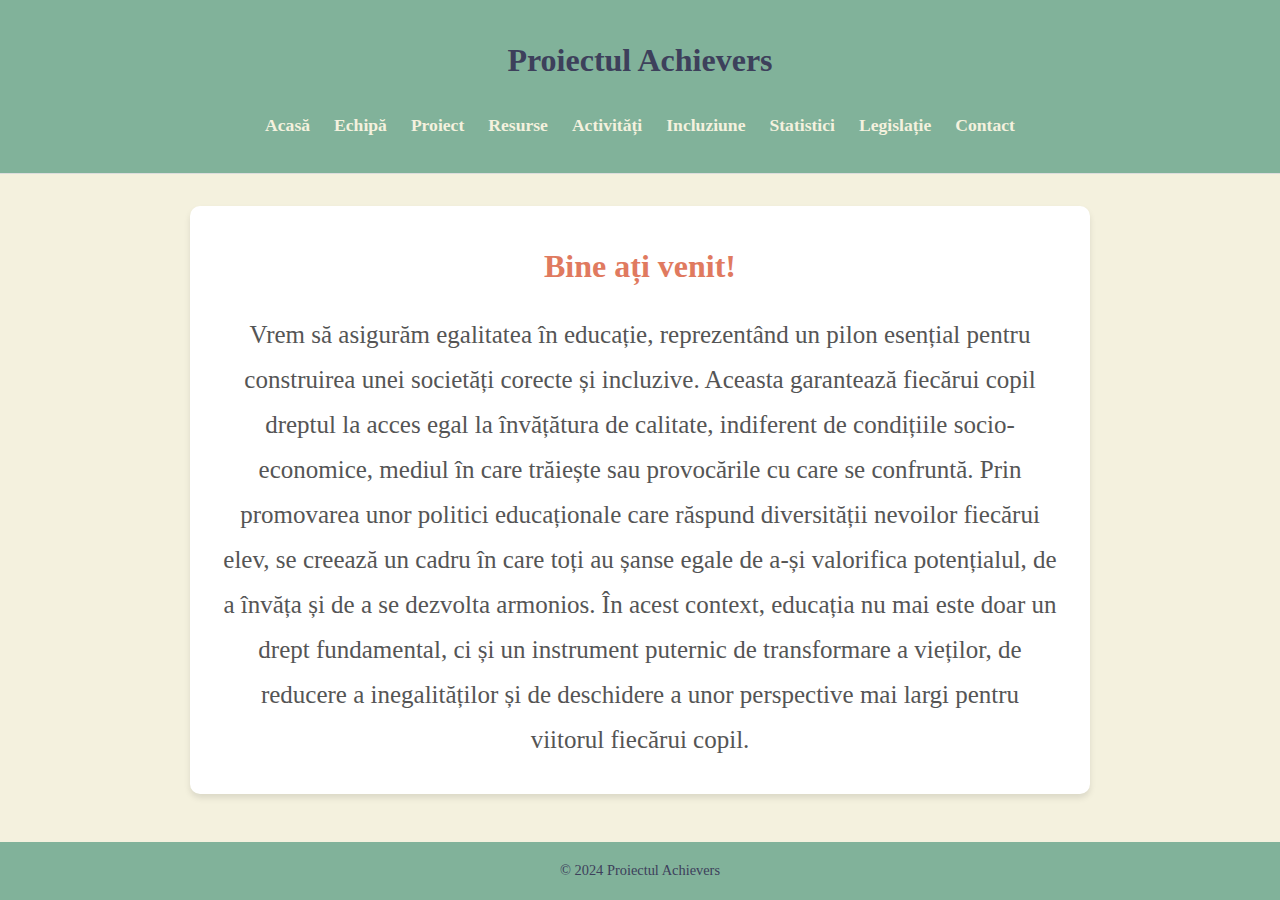
<file: index.html>
<!DOCTYPE html>
<html lang="ro">
<head>
    <meta charset="UTF-8">
    <meta name="viewport" content="width=device-width, initial-scale=1.0">
    <title>Proiectul Achievers</title>
    <link rel="stylesheet" href="style.css">
</head>
<body>
    <header>
        <h1 style="padding-bottom: 20px;">Proiectul Achievers</h1>
        <nav>
            <ul>
                <li><a href="index.html">Acasă</a></li>
                <li><a href="team.html">Echipă</a></li>
                <li><a href="project.html">Proiect</a></li>
                <li><a href="resurse.html">Resurse</a></li>
                <li><a href="activitati.html">Activități</a></li>
                <li><a href="acceptare.html">Incluziune</a></li>
                <li><a href="disabilities.html">Statistici</a></li>
                <li><a href="legislatie.html">Legislație</a></li>
                <li><a href="contact.html" class="active">Contact</a></li>
                
            </ul>
        </nav>
    </header>

    <section class="content">
        <h2>Bine ați venit!</h2>
        <p style="font-size: 25px;"> 
            Vrem să asigurăm egalitatea în educație, reprezentând un pilon 
            esențial pentru construirea unei societăți corecte și incluzive. 
            Aceasta garantează fiecărui copil dreptul la acces egal la învățătura 
            de calitate, indiferent de condițiile socio-economice, mediul în care trăiește 
            sau provocările cu care se confruntă. Prin promovarea unor politici educaționale 
            care răspund diversității nevoilor fiecărui elev, se creează un cadru în care 
            toți au șanse egale de a-și valorifica potențialul, de a învăța și de a se dezvolta 
            armonios. În acest context, educația nu mai este doar un drept fundamental, 
            ci și un instrument puternic de transformare a vieților, de reducere a inegalităților 
            și de deschidere a unor perspective mai largi pentru viitorul fiecărui copil.
        </p>
    </section>
    <br>
    <br>

    <footer>
        <p>&copy; 2024 Proiectul Achievers</p>
    </footer>
</body>
</html>
</file>
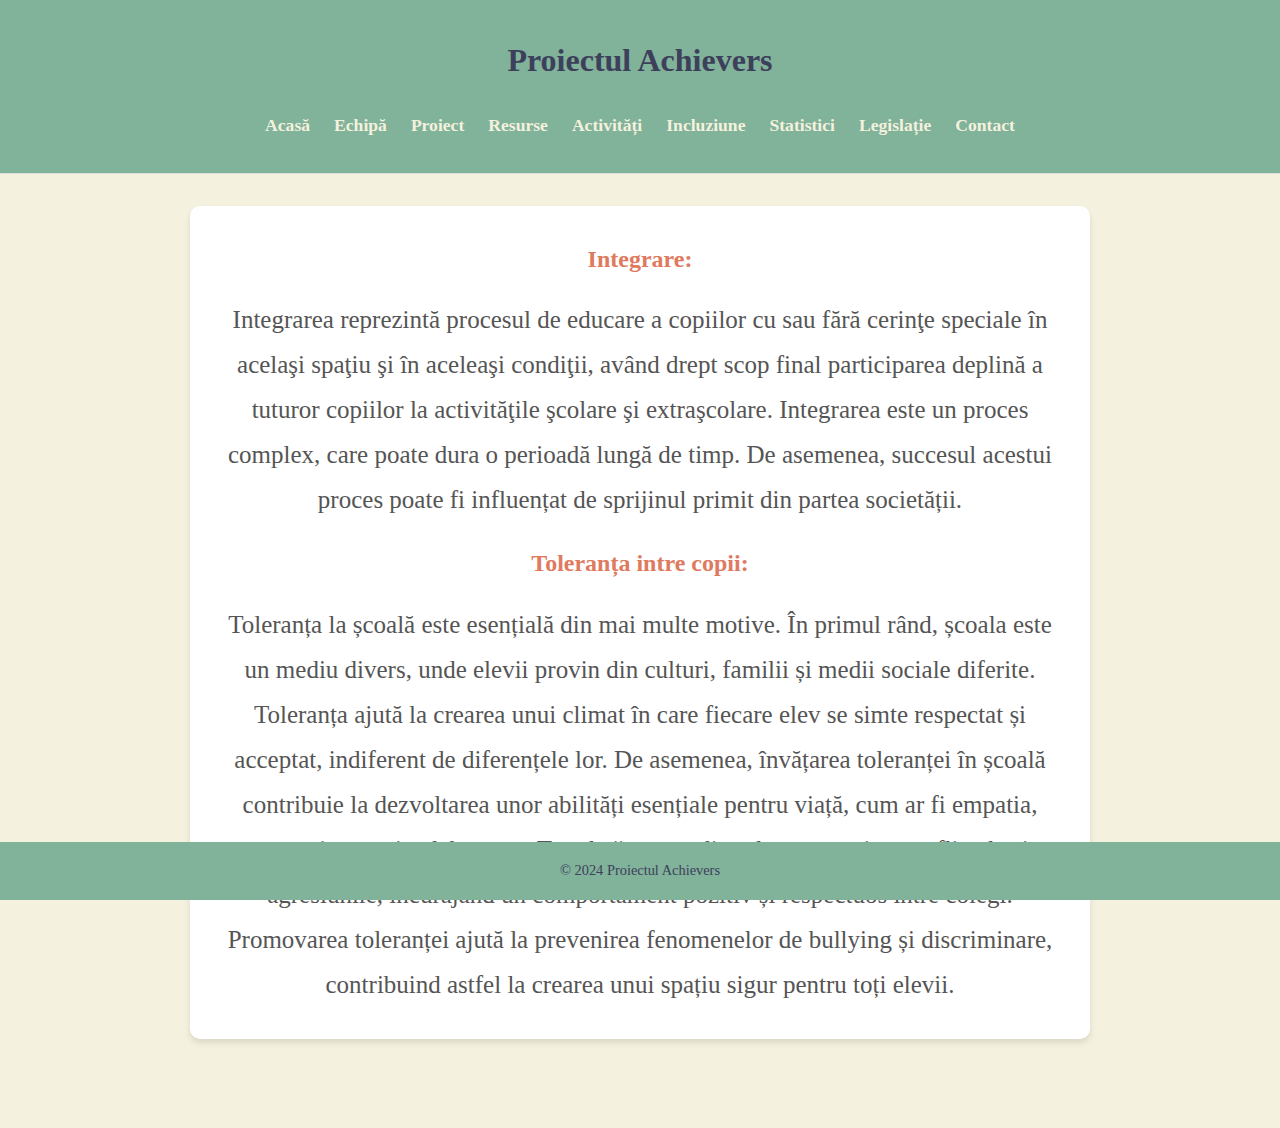
<file: acceptare.html>
<!DOCTYPE html>
<html lang="ro">
<head>
    <meta charset="UTF-8">
    <meta name="viewport" content="width=device-width, initial-scale=1.0">
    <title>Proiectul - Proiectul Achievers</title>
    <link rel="stylesheet" href="style.css">
</head>
<body>
    <header>
        <h1 style="padding-bottom: 20px;">Proiectul Achievers</h1>
        <nav>
            <ul>
                <li><a href="index.html">Acasă</a></li>
                <li><a href="team.html">Echipă</a></li>
                <li><a href="project.html">Proiect</a></li>
                <li><a href="resurse.html">Resurse</a></li>
                <li><a href="activitati.html">Activități</a></li>
                <li><a href="acceptare.html">Incluziune</a></li>
                <li><a href="disabilities.html">Statistici</a></li>
                <li><a href="legislatie.html">Legislație</a></li>
                <li><a href="contact.html" class="active">Contact</a></li>           
            </ul>
        </nav>
    </header>

    <section class="content">
        <h3>Integrare:</h3>
       <p style = "font-size: 25px;">  
        Integrarea reprezintă procesul de educare a copiilor cu sau fără cerinţe speciale 
        în acelaşi spaţiu şi în aceleaşi condiţii, având drept scop final 
        participarea deplină a tuturor copiilor la activităţile şcolare şi 
        extraşcolare. Integrarea este un proces complex, care poate dura o perioadă lungă de timp. 
        De asemenea, succesul acestui proces poate fi influențat de sprijinul primit din partea societății.
       </p>


        <h3 style="padding-top: 20px;">Toleranța intre copii:</h3>
        <p style = "font-size: 25px;">
            Toleranța la școală este esențială din mai multe motive. În primul rând, școala este un mediu divers, 
            unde elevii provin din culturi, familii și medii sociale diferite. Toleranța ajută la crearea unui 
            climat în care fiecare elev se simte respectat și acceptat, indiferent de diferențele lor.
            De asemenea, învățarea toleranței în școală contribuie la dezvoltarea unor abilități esențiale pentru viață, cum 
            ar fi empatia, comunicarea și colaborarea. Totodată, un mediu tolerant previne conflictele și agresiunile, încurajând 
            un comportament pozitiv și respectuos între colegi. Promovarea toleranței ajută la prevenirea fenomenelor de bullying 
            și discriminare, contribuind astfel la crearea unui spațiu sigur pentru toți elevii.
        </p>

    </section>
    <br>
    <br>

    <footer>
        <p>&copy; 2024 Proiectul Achievers</p>
    </footer>
</body>
</html>
</file>
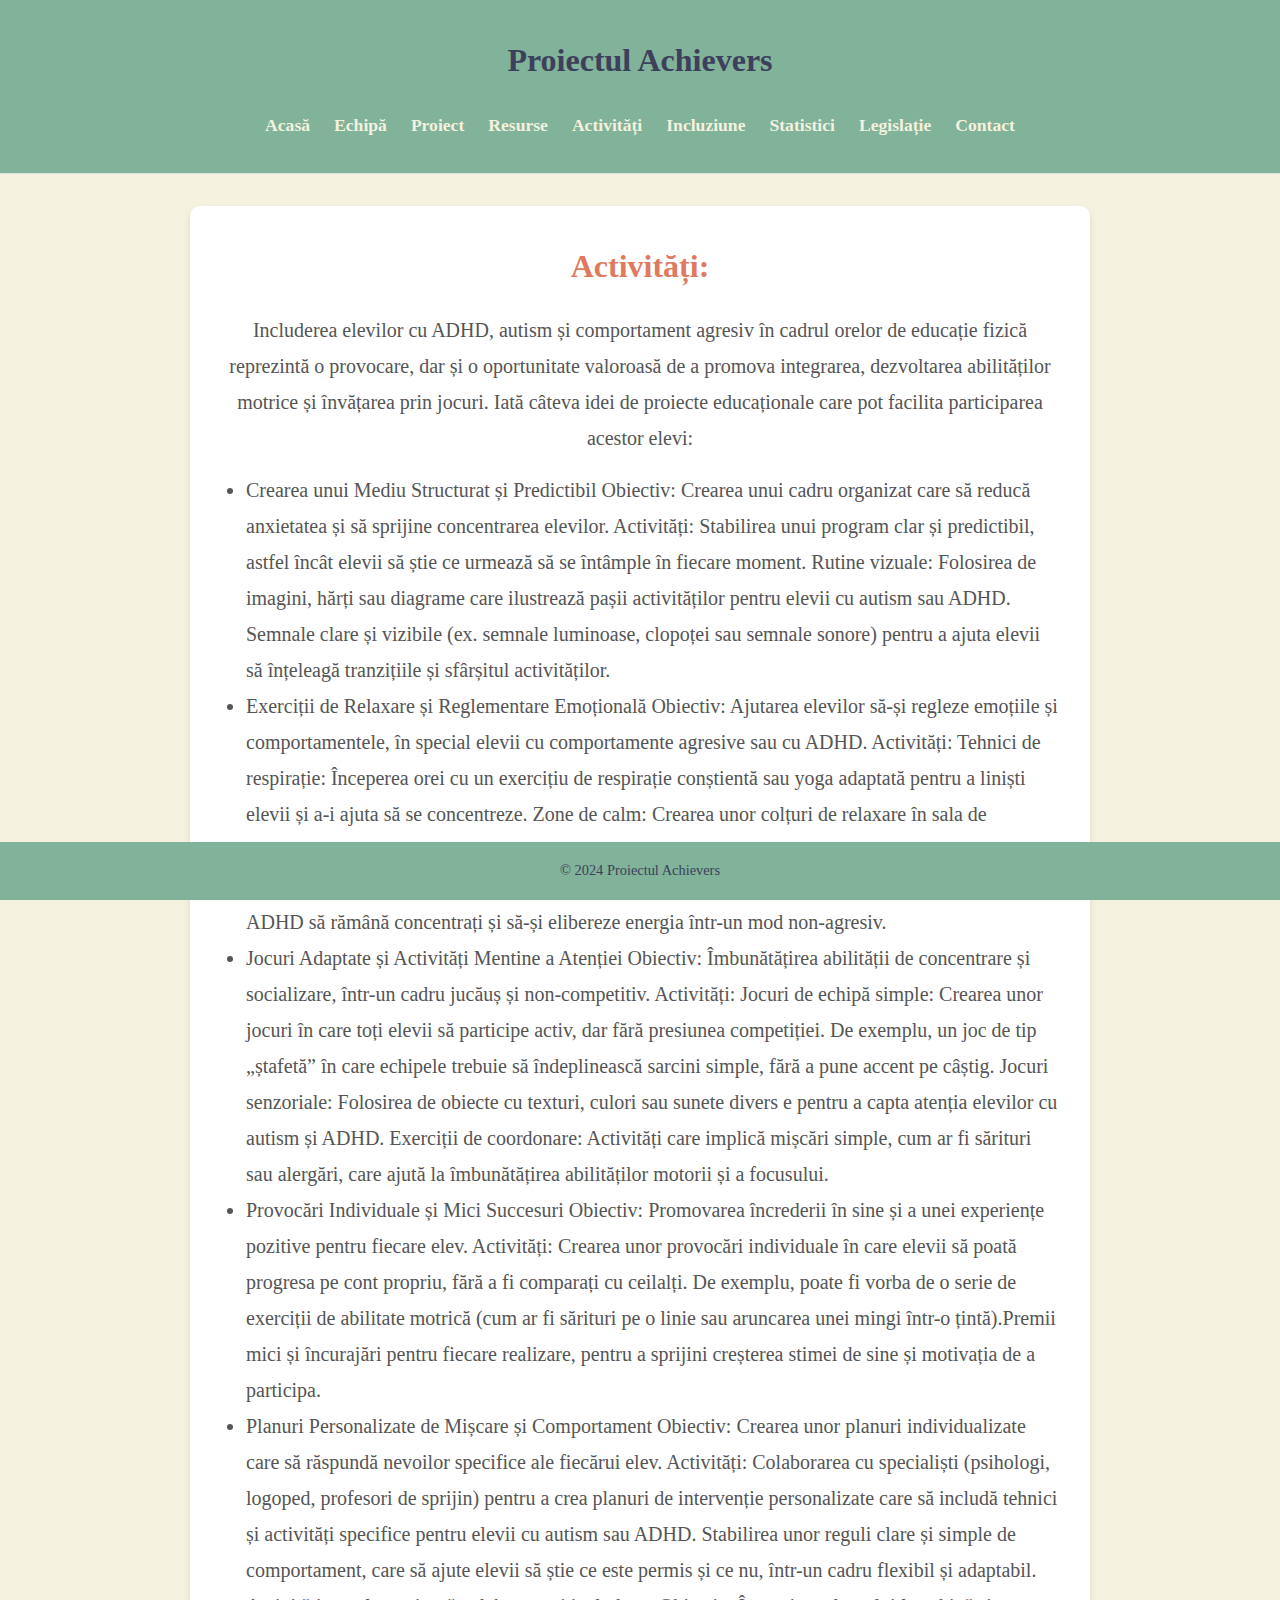
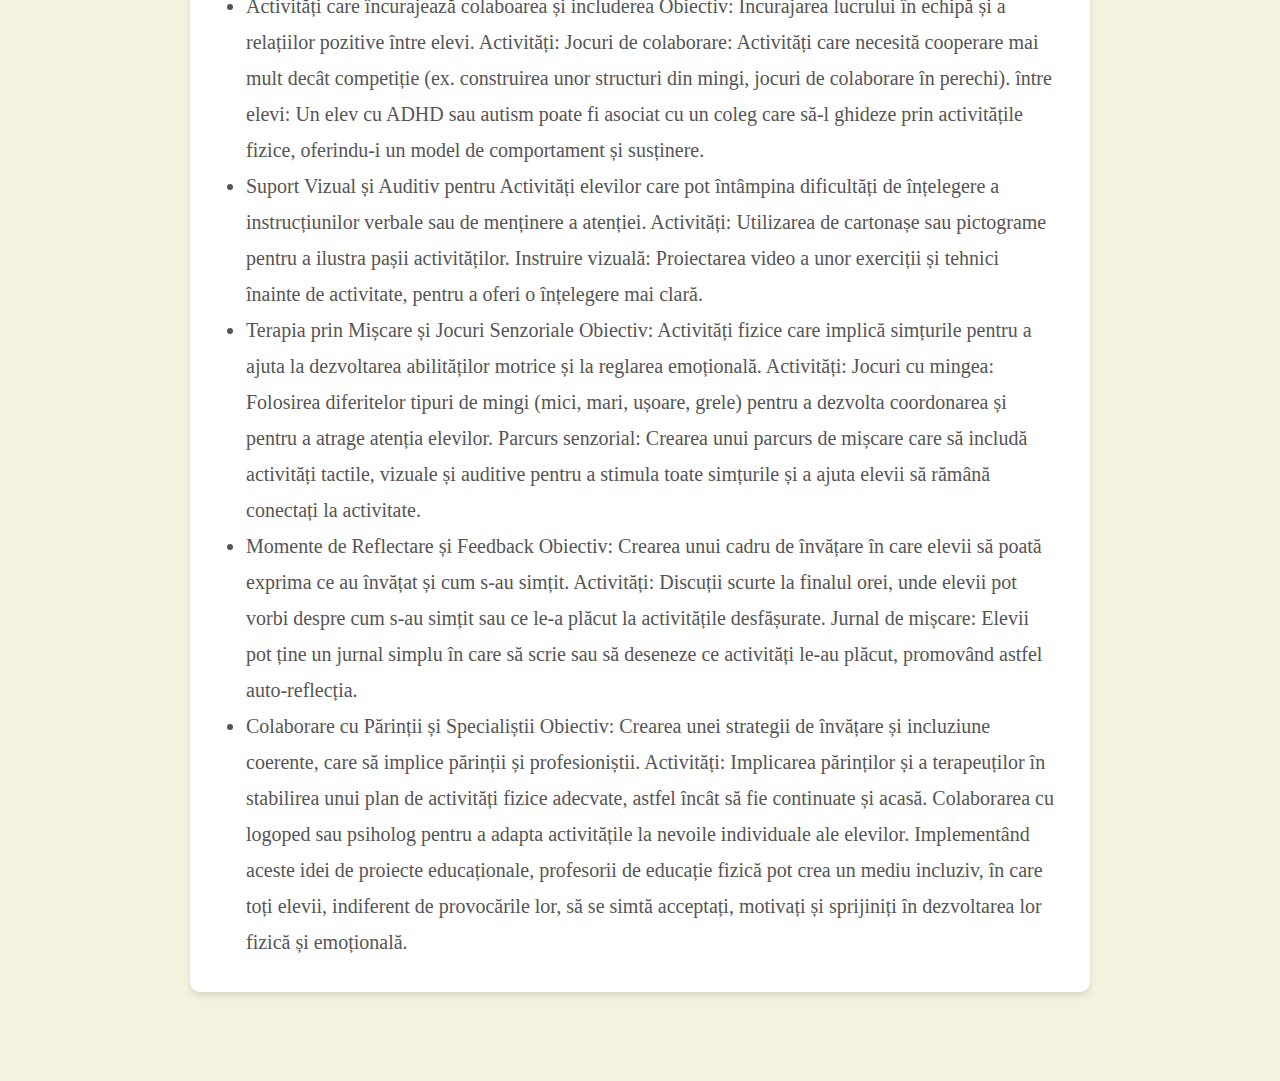
<file: activitati.html>
<!DOCTYPE html>
<html lang="ro">
<head>
    <meta charset="UTF-8">
    <meta name="viewport" content="width=device-width, initial-scale=1.0">
    <title>Proiectul - Proiectul Achievers</title>
    <link rel="stylesheet" href="style.css">
</head>
<body>
    <header>
        <h1 style="padding-bottom: 20px;">Proiectul Achievers</h1>
        <nav>
            <ul>
                <li><a href="index.html">Acasă</a></li>
                <li><a href="team.html">Echipă</a></li>
                <li><a href="project.html">Proiect</a></li>
                <li><a href="resurse.html">Resurse</a></li>
                <li><a href="activitati.html">Activități</a></li>
                <li><a href="acceptare.html">Incluziune</a></li>
                <li><a href="disabilities.html">Statistici</a></li>
                <li><a href="legislatie.html">Legislație</a></li>
                <li><a href="contact.html" class="active">Contact</a></li>           
            </ul>
        </nav>
    </header>

    <section class="content">
        <h2>Activități:</h2>
        <p style="font-size: 20px;">
            Includerea elevilor cu ADHD, autism și comportament agresiv în cadrul 
            orelor de educație fizică reprezintă o provocare, dar și o oportunitate 
            valoroasă de a promova integrarea, dezvoltarea abilităților motrice și 
            învățarea prin jocuri. Iată câteva idei de proiecte educaționale care pot 
            facilita participarea acestor elevi:
        </p>
        <ul class="custom-list">
            <li>Crearea unui Mediu Structurat și Predictibil
                Obiectiv: Crearea unui cadru organizat care să reducă anxietatea și 
                să sprijine concentrarea elevilor. Activități:
                Stabilirea unui program clar și predictibil, astfel încât elevii să 
                știe ce urmează să se întâmple în fiecare moment.
                Rutine vizuale: Folosirea de imagini, hărți sau diagrame care ilustrează 
                pașii activităților pentru elevii cu autism sau ADHD.
                Semnale clare și vizibile (ex. semnale luminoase, clopoței sau semnale sonore) 
                pentru a ajuta elevii să înțeleagă tranzițiile și sfârșitul activităților.</li>
            <li>Exerciții de Relaxare și Reglementare Emoțională
                Obiectiv: Ajutarea elevilor să-și regleze emoțiile și comportamentele, în 
                special elevii cu comportamente agresive sau cu ADHD. Activități:
                Tehnici de respirație: Începerea orei cu un exercițiu de respirație conștientă 
                sau yoga adaptată pentru a liniști elevii și a-i ajuta să se concentreze.
                Zone de calm: Crearea unor colțuri de relaxare în sala de educație fizică 
                unde elevii pot merge pentru a se liniști, cu materiale vizuale și tactile 
                care să ajute la auto-reglare. Mingea de stres sau obiecte tactile: Acestea pot 
                fi folosite pentru a ajuta elevii cu ADHD să rămână concentrați și să-și elibereze 
                energia într-un mod non-agresiv.</li>
            <li>Jocuri Adaptate și Activități Mentine a Atenției
                Obiectiv: Îmbunătățirea abilității de concentrare și socializare, 
                într-un cadru jucăuș și non-competitiv. Activități:
                Jocuri de echipă simple: Crearea unor jocuri în care toți elevii să 
                participe activ, dar fără presiunea competiției. De exemplu, un joc 
                de tip „ștafetă” în care echipele trebuie să îndeplinească sarcini simple, fără a pune accent pe câștig.
                Jocuri senzoriale: Folosirea de obiecte cu texturi, culori sau sunete divers
                e pentru a capta atenția elevilor cu autism și ADHD. Exerciții de coordonare: 
                Activități care implică mișcări simple, cum ar fi sărituri sau alergări, care 
                ajută la îmbunătățirea abilităților motorii și a focusului.</li>
            <li>Provocări Individuale și Mici Succesuri
                Obiectiv: Promovarea încrederii în sine și a unei experiențe pozitive pentru 
                fiecare elev. Activități: Crearea unor provocări individuale în care elevii să 
                poată progresa pe cont propriu, fără a fi comparați cu ceilalți. De exemplu, 
                poate fi vorba de o serie de exerciții de abilitate motrică (cum ar fi sărituri 
                pe o linie sau aruncarea unei mingi într-o țintă).Premii mici și încurajări pentru 
                fiecare realizare, pentru a sprijini creșterea stimei de sine și motivația de a 
                participa.</li>
            <li>Planuri Personalizate de Mișcare și Comportament
                Obiectiv: Crearea unor planuri individualizate care să răspundă nevoilor specifice ale 
                fiecărui elev. Activități: Colaborarea cu specialiști (psihologi, logoped, profesori de sprijin)
                pentru a crea planuri de intervenție personalizate care să includă tehnici și activități 
                specifice pentru elevii cu autism sau ADHD. Stabilirea unor reguli clare și simple de 
                comportament, care să ajute elevii să știe ce este permis și ce nu, într-un cadru flexibil 
                și adaptabil.</li>
            <li>    
                Activități care încurajează colaboarea și includerea Obiectiv: Încurajarea lucrului în echipă 
                și a relațiilor pozitive între elevi. Activități: Jocuri de colaborare: Activități care necesită 
                cooperare mai mult decât competiție (ex. construirea unor structuri din mingi, jocuri de 
                colaborare în perechi). între elevi: Un elev cu ADHD sau autism poate fi asociat cu un coleg 
                care să-l ghideze prin activitățile fizice, oferindu-i un model de comportament și susținere.
            </li>

            <li>    
                Suport Vizual și Auditiv pentru Activități elevilor care pot întâmpina dificultăți de înțelegere 
                a instrucțiunilor verbale sau de menținere a atenției. Activități: Utilizarea de cartonașe sau 
                pictograme pentru a ilustra pașii activităților. Instruire vizuală: Proiectarea video a unor 
                exerciții și tehnici înainte de activitate, pentru a oferi o înțelegere mai clară.
            </li>

            <li>    
                Terapia prin Mișcare și Jocuri Senzoriale Obiectiv: Activități fizice care implică simțurile 
                pentru a ajuta la dezvoltarea abilităților motrice și la reglarea emoțională. Activități:
                Jocuri cu mingea: Folosirea diferitelor tipuri de mingi (mici, mari, ușoare, grele) pentru a 
                dezvolta coordonarea și pentru a atrage atenția elevilor. Parcurs senzorial: Crearea unui parcurs 
                de mișcare care să includă activități tactile, vizuale și auditive pentru a stimula toate 
                simțurile și a ajuta elevii să rămână conectați la activitate.
            </li>

            <li>    
                Momente de Reflectare și Feedback Obiectiv: Crearea unui cadru de învățare în care elevii să 
                poată exprima ce au învățat și cum s-au simțit. Activități: Discuții scurte la finalul orei, 
                unde elevii pot vorbi despre cum s-au simțit sau ce le-a plăcut la activitățile desfășurate. 
                Jurnal de mișcare: Elevii pot ține un jurnal simplu în care să scrie sau să deseneze ce 
                activități le-au plăcut, promovând astfel auto-reflecția.
            </li>
            <li>
                Colaborare cu Părinții și Specialiștii Obiectiv: Crearea unei strategii de învățare și incluziune
                coerente, care să implice părinții și profesioniștii. Activități:
                Implicarea părinților și a terapeuților în stabilirea unui plan de activități fizice adecvate,
                astfel încât să fie continuate și acasă. Colaborarea cu logoped sau psiholog pentru a adapta 
                activitățile la nevoile individuale ale elevilor. Implementând aceste idei de proiecte educaționale, 
                profesorii de educație fizică pot crea un mediu incluziv, în care toți elevii, indiferent 
                de provocările lor, să se simtă acceptați, motivați și sprijiniți în dezvoltarea lor fizică și emoțională.

            </li>
        </ul>

    
    </section>
    <br>
    <br>

    <footer>
        <p>&copy; 2024 Proiectul Achievers</p>
    </footer>
</body>
</html>
</file>
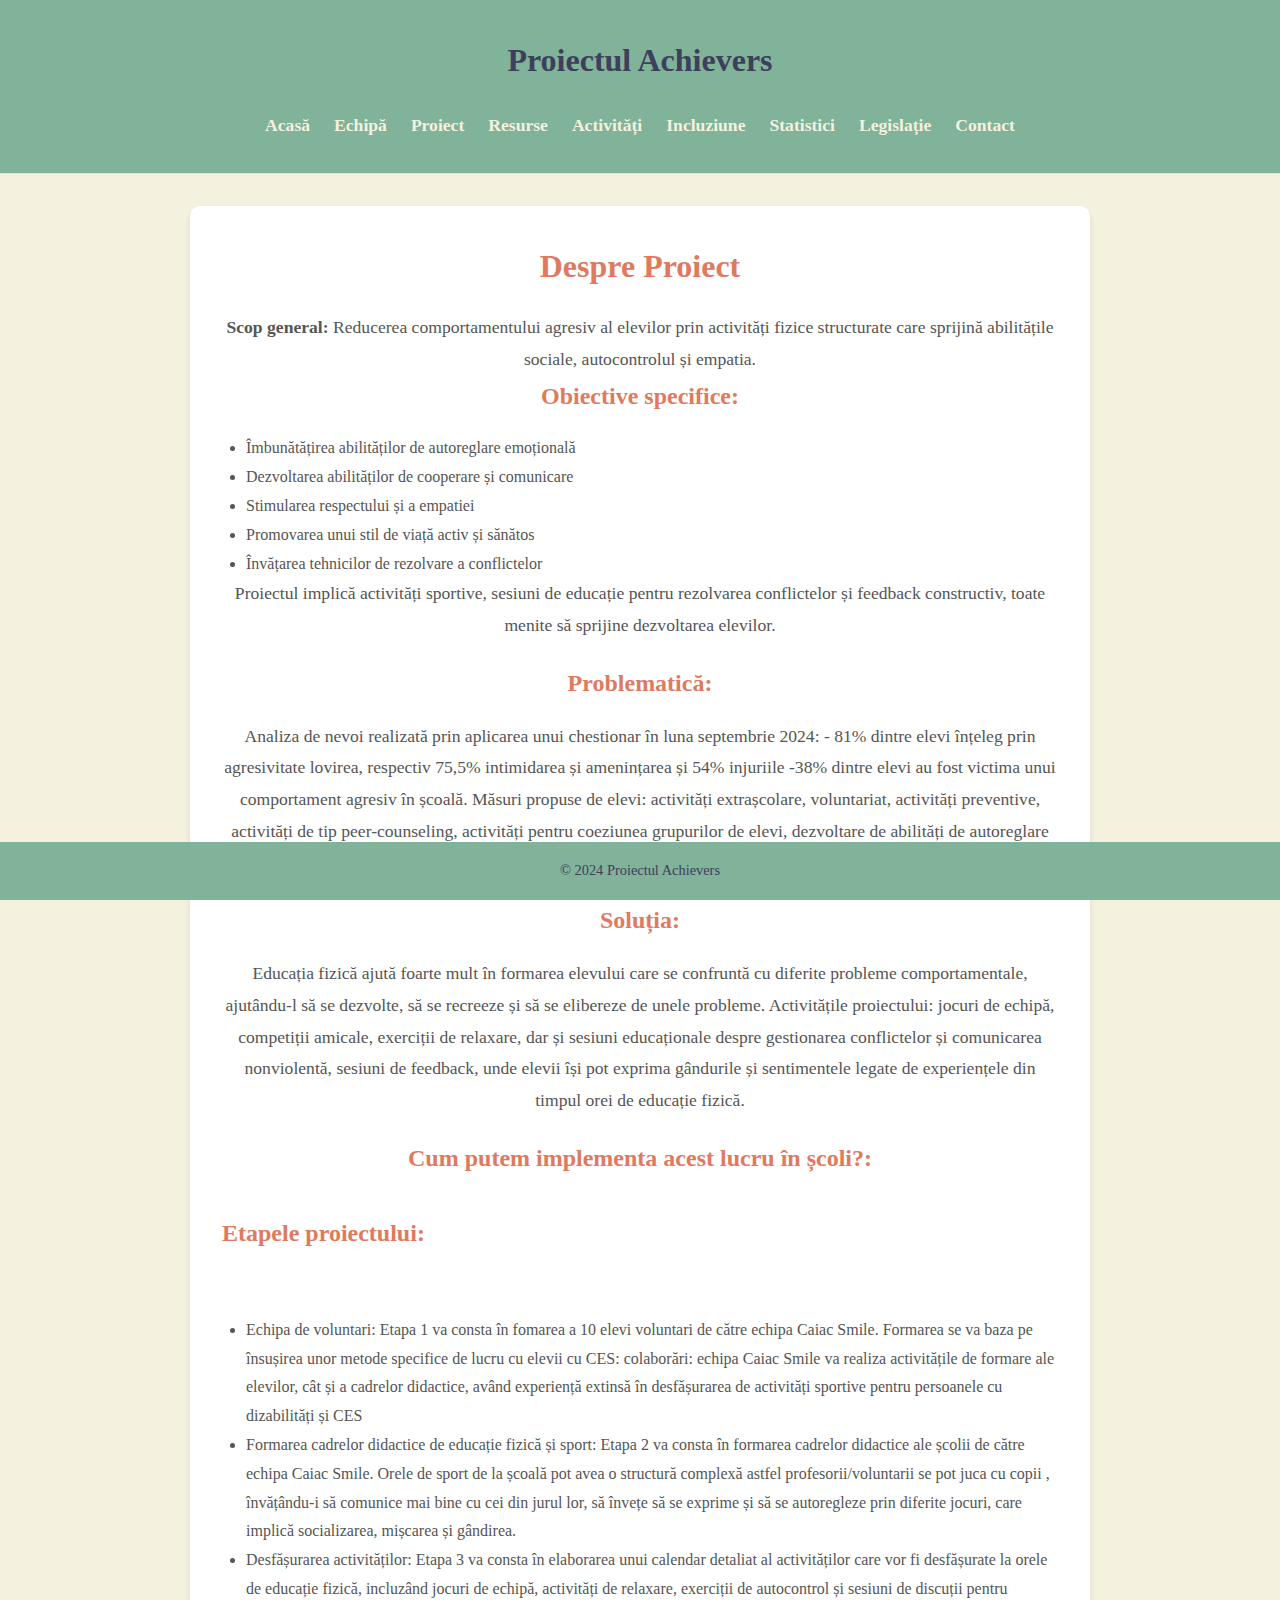
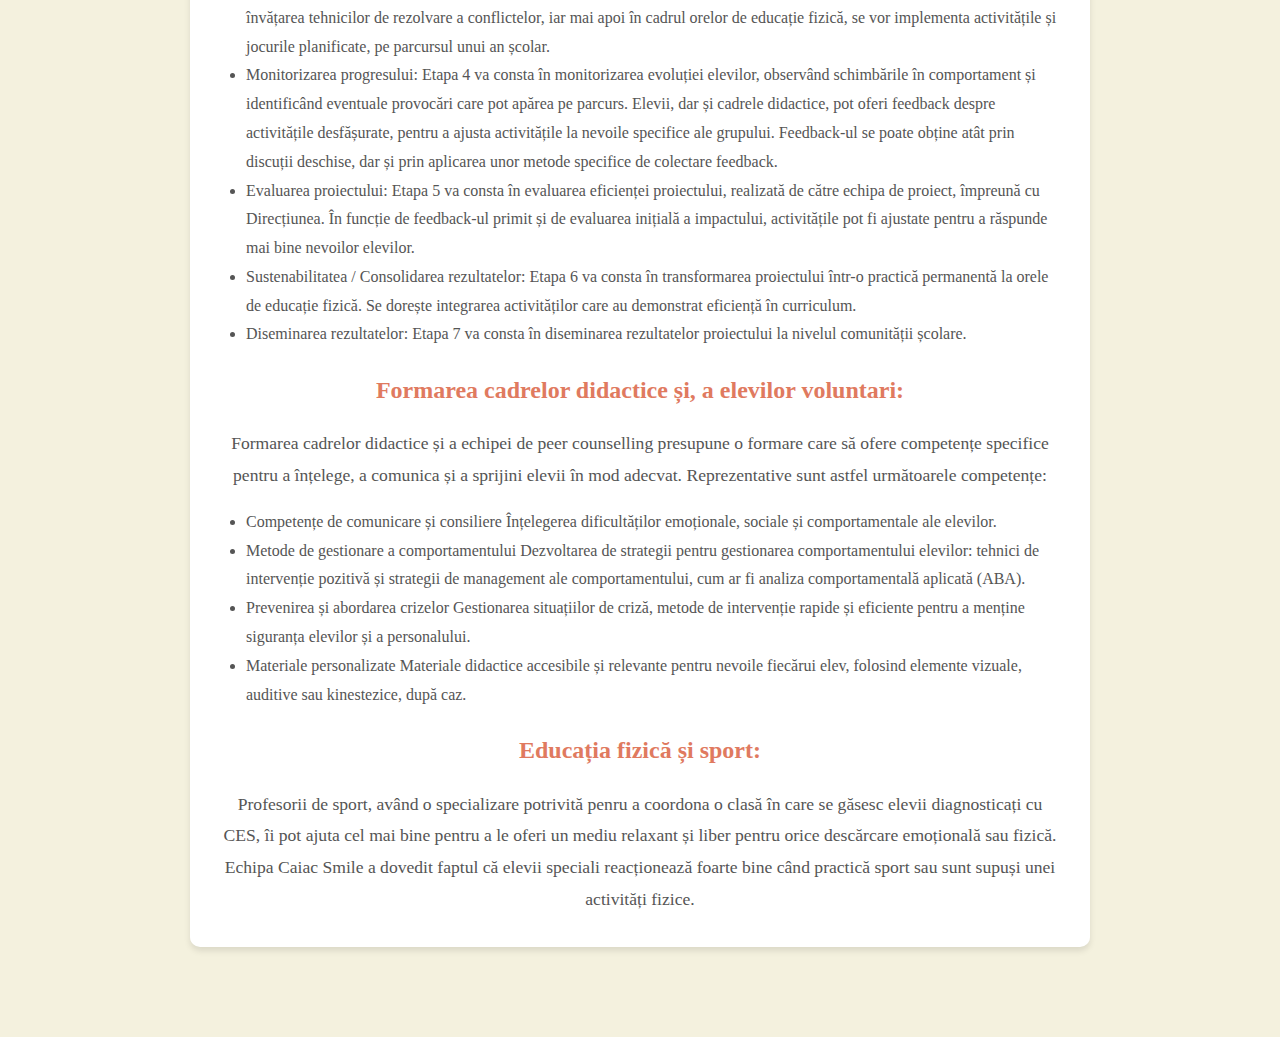
<file: project.html>
<!DOCTYPE html>
<html lang="ro">
<head>
    <meta charset="UTF-8">
    <meta name="viewport" content="width=device-width, initial-scale=1.0">
    <title>Proiectul - Proiectul Achievers</title>
    <link rel="stylesheet" href="style.css">
</head>
<body>
    <header>
        <h1 style="padding-bottom: 20px;">Proiectul Achievers</h1>
        <nav>
            <ul>
                <li><a href="index.html">Acasă</a></li>
                <li><a href="team.html">Echipă</a></li>
                <li><a href="project.html">Proiect</a></li>
                <li><a href="resurse.html">Resurse</a></li>
                <li><a href="activitati.html">Activități</a></li>
                <li><a href="acceptare.html">Incluziune</a></li>
                <li><a href="disabilities.html">Statistici</a></li>
                <li><a href="legislatie.html">Legislație</a></li>
                <li><a href="contact.html" class="active">Contact</a></li>           
            </ul>
        </nav>
    </header>

    <section class="content">
        <h2>Despre Proiect</h2>
        <p>
            <strong>Scop general:</strong> Reducerea comportamentului agresiv al elevilor prin activități fizice structurate care sprijină abilitățile sociale, autocontrolul și empatia.
        </p>
        <h3>Obiective specifice:</h3>
        <ul>
            <li>Îmbunătățirea abilităților de autoreglare emoțională</li>
            <li>Dezvoltarea abilităților de cooperare și comunicare</li>
            <li>Stimularea respectului și a empatiei</li>
            <li>Promovarea unui stil de viață activ și sănătos</li>
            <li>Învățarea tehnicilor de rezolvare a conflictelor</li>
        </ul>
        <p>
            Proiectul implică activități sportive, sesiuni de educație pentru rezolvarea conflictelor și feedback constructiv, toate menite să sprijine dezvoltarea elevilor.
        </p>

        <h3 style="padding-top: 20px;">Problematică:</h3>
        <p>

            Analiza de nevoi realizată prin aplicarea unui chestionar în luna septembrie 2024:  
            - 81% dintre elevi înțeleg prin agresivitate lovirea, respectiv 75,5% intimidarea și amenințarea și 54% injuriile
            -38% dintre elevi au fost victima unui comportament agresiv în școală.  
            Măsuri propuse de elevi:  activități extrașcolare, voluntariat, activități preventive, activități de tip peer-counseling, activități 
            pentru coeziunea grupurilor de elevi, dezvoltare de abilități de autoreglare emoțională, suportul colegial oferit acelor copii diagnosticați cu diferite forme de autism, ADHD sau alte probleme.  

        </p>

        <h3 style="padding-top: 20px;">Soluția:</h3>
        <p>

            Educația fizică ajută foarte mult în formarea elevului care se confruntă cu diferite probleme 
            comportamentale, ajutându-l să se dezvolte, să se recreeze și să se elibereze de unele probleme. 
            Activitățile proiectului: jocuri de echipă, competiții amicale, exerciții de relaxare, dar și sesiuni 
            educaționale despre gestionarea conflictelor și comunicarea nonviolentă, sesiuni de feedback, unde 
            elevii își pot exprima gândurile și sentimentele legate de experiențele din timpul orei de educație fizică.  

        </p>

        <h3 style="padding-top: 20px;">Cum putem implementa acest lucru în școli?:</h3>
        <p>
            <h6 style="padding-top: 16px;">Etapele proiectului:</h6>
            <br>
            <ul>
                <li> Echipa de voluntari: Etapa 1 va consta în fomarea a 10 elevi voluntari de către echipa Caiac Smile.
                    Formarea se va baza pe însușirea unor metode specifice de lucru cu elevii cu CES: colaborări: 
                    echipa Caiac Smile va realiza activitățile de formare  ale elevilor, cât și a cadrelor didactice,
                    având experiență extinsă în desfășurarea de activități sportive pentru persoanele cu dizabilități și CES</li>
                <li>Formarea cadrelor didactice de educație fizică și sport: Etapa 2 va consta în formarea  cadrelor 
                    didactice ale școlii de către echipa Caiac Smile. Orele de sport de la școală pot avea o structură 
                    complexă  astfel  profesorii/voluntarii se pot juca cu copii , învățându-i să comunice mai bine cu cei 
                    din jurul lor, să învețe să se exprime și să se autoregleze prin diferite jocuri, care implică socializarea, 
                    mișcarea și gândirea. </li>
                <li>Desfășurarea activităților: Etapa 3 va consta în elaborarea unui calendar detaliat al activităților care vor fi 
                    desfășurate la orele de educație fizică, incluzând jocuri de echipă, activități de relaxare, exerciții de autocontrol și 
                    sesiuni de discuții pentru învățarea tehnicilor de rezolvare a conflictelor, iar mai apoi  în cadrul orelor de educație
                    fizică, se vor implementa activitățile și jocurile planificate, pe parcursul unui an școlar. </li>
                <li>Monitorizarea progresului: Etapa 4 va consta în monitorizarea evoluției elevilor, observând schimbările în 
                    comportament și identificând eventuale provocări care pot apărea pe parcurs.  Elevii, dar și cadrele didactice, 
                    pot oferi feedback despre activitățile desfășurate, pentru a ajusta activitățile la nevoile specifice ale grupului.  
                    Feedback-ul se poate obține atât prin discuții deschise, dar și prin aplicarea unor metode specifice de colectare feedback.</li>
                <li>Evaluarea proiectului: Etapa 5 va consta în evaluarea eficienței proiectului, realizată de către echipa de proiect, împreună 
                    cu Direcțiunea. În funcție de feedback-ul primit și de evaluarea inițială a impactului, activitățile pot fi ajustate pentru a 
                    răspunde mai bine nevoilor elevilor.  </li>
                <li>Sustenabilitatea / Consolidarea rezultatelor: Etapa  6 va consta în transformarea proiectului într-o practică permanentă la 
                    orele de educație fizică. Se dorește integrarea activităților care au demonstrat eficiență  în curriculum. </li>
                <li>Diseminarea rezultatelor: Etapa 7 va consta în diseminarea rezultatelor proiectului la nivelul comunității școlare. </li>
            </ul>

        </p>

        <h3 style="padding-top: 20px;">Formarea cadrelor didactice și, a elevilor voluntari: </h3>
        <p>
            <p>
                Formarea cadrelor didactice și a echipei de peer counselling presupune o formare care să ofere competențe specifice pentru a înțelege, 
                a comunica și a sprijini elevii în mod adecvat.  Reprezentative sunt astfel următoarele  competențe:
                <p>
                    <ul>
                        <li> Competențe de comunicare și consiliere
                            Înțelegerea dificultăților emoționale, sociale și comportamentale ale elevilor.</li>
                        <li>Metode de gestionare a comportamentului
                            Dezvoltarea de strategii pentru gestionarea comportamentului elevilor: tehnici de intervenție 
                            pozitivă și strategii de management ale comportamentului, cum ar fi analiza comportamentală aplicată (ABA).</li>
                        <li>Prevenirea și abordarea crizelor
                            Gestionarea situațiilor de criză, metode de intervenție rapide și eficiente pentru a menține siguranța elevilor și a personalului. </li>
                        <li>Materiale  personalizate
                            Materiale didactice accesibile și relevante pentru nevoile fiecărui elev, folosind elemente vizuale, auditive sau kinestezice, după caz.</li>
                        
                    </ul>
        
                </p>

                <h3 style="padding-top: 20px;">Educația fizică și sport: </h3>
                <p>
                    <p>
                        Profesorii de sport, având o specializare potrivită penru a coordona o clasă în care se găsesc elevii diagnosticați cu CES, 
                        îi pot ajuta cel mai bine pentru a le oferi un mediu relaxant și liber pentru orice descărcare emoțională sau fizică. Echipa Caiac Smile 
                        a dovedit faptul că elevii speciali reacționează foarte bine când practică sport sau sunt supuși unei activități fizice. 
                        </p>
    </section>
    <br>
    <br>

    <footer>
        <p>&copy; 2024 Proiectul Achievers</p>
    </footer>
</body>
</html>
</file>
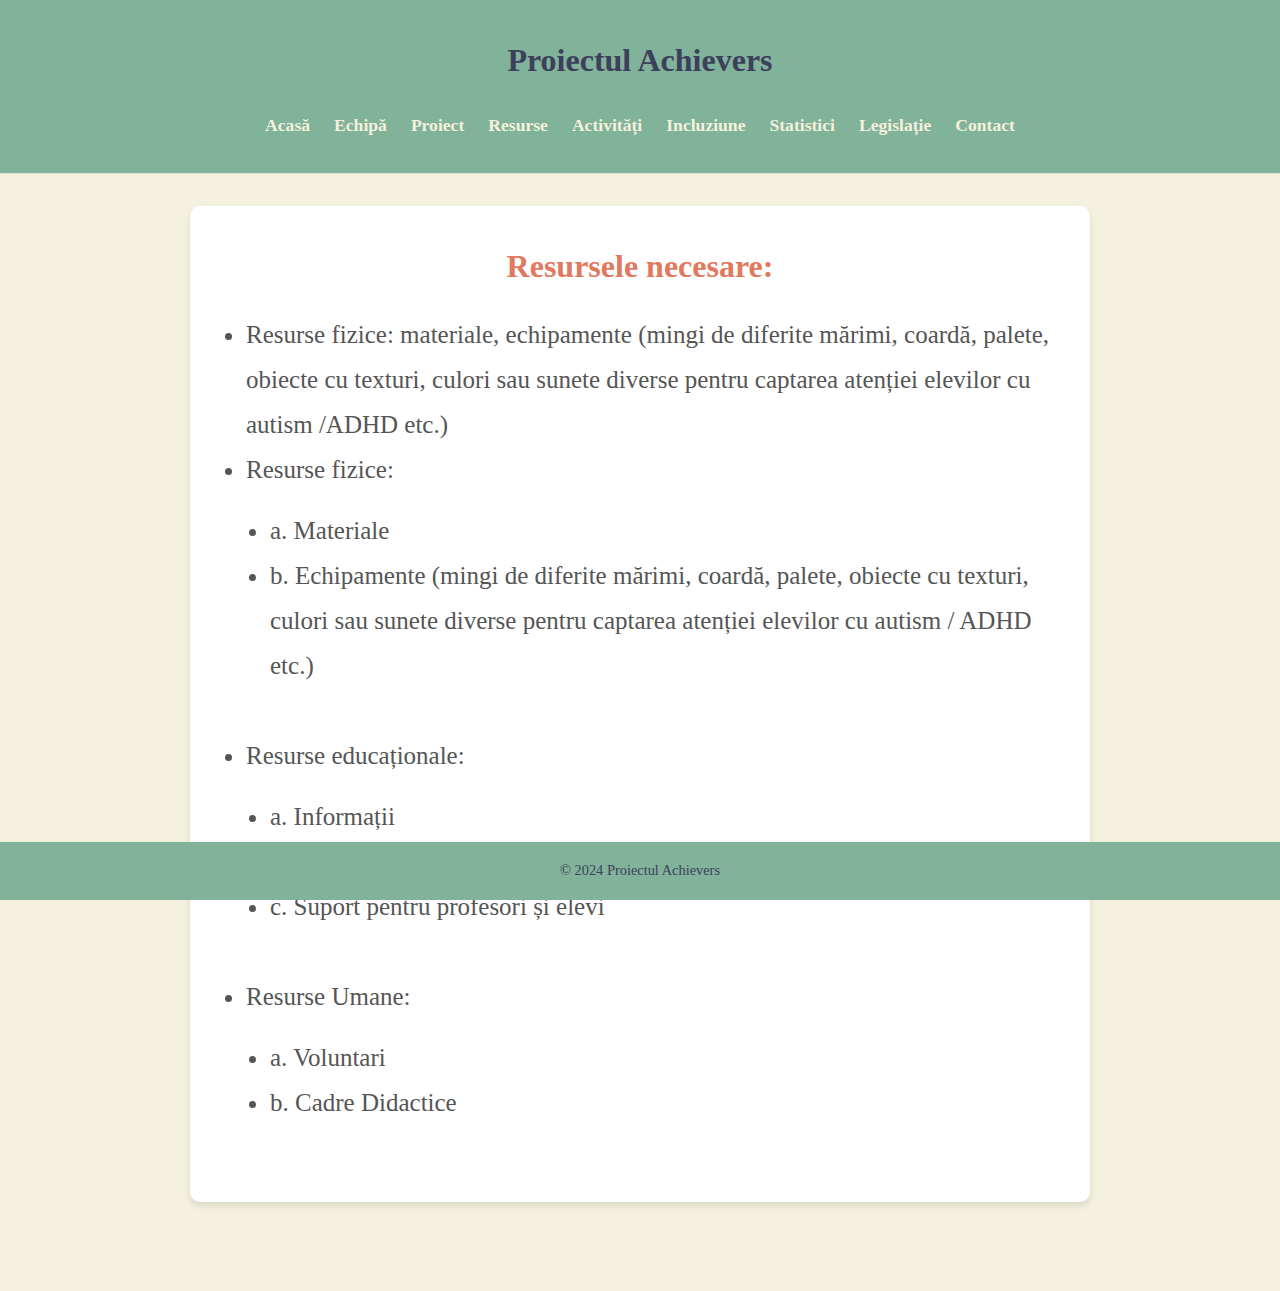
<file: resurse.html>
<!DOCTYPE html>
<html lang="ro">
<head>
    <meta charset="UTF-8">
    <meta name="viewport" content="width=device-width, initial-scale=1.0">
    <title>Proiectul - Proiectul Achievers</title>
    <link rel="stylesheet" href="style.css">
</head>
<body>
    <header>
        <h1 style="padding-bottom: 20px;">Proiectul Achievers</h1>
        <nav>
            <ul>
                <li><a href="index.html">Acasă</a></li>
                <li><a href="team.html">Echipă</a></li>
                <li><a href="project.html">Proiect</a></li>
                <li><a href="resurse.html">Resurse</a></li>
                <li><a href="activitati.html">Activități</a></li>
                <li><a href="acceptare.html">Incluziune</a></li>
                <li><a href="disabilities.html">Statistici</a></li>
                <li><a href="legislatie.html">Legislație</a></li>
                <li><a href="contact.html" class="active">Contact</a></li>           
            </ul>
        </nav>
    </header>

    <section class="content">
        <h2>Resursele necesare:</h2>
        <ul style = "font-size: 25px;">
            <li>Resurse fizice:  materiale, echipamente (mingi de diferite mărimi, coardă, palete, obiecte cu texturi, culori sau sunete diverse pentru captarea atenției elevilor cu autism /ADHD etc.)</li>
            <li>Resurse fizice:
                <ul>
                    <li>a. Materiale</li>
                    <li>b. Echipamente (mingi de diferite mărimi, coardă, palete, obiecte cu texturi, culori sau sunete diverse pentru captarea atenției elevilor cu autism / ADHD etc.)</li>
                    <br>
                </ul>
            </li>
            <li>Resurse educaționale:
                <ul>
                    <li>a. Informații</li>
                    <li>b. Formare continuă</li>
                    <li>c. Suport pentru profesori și elevi</li>
                    <br>
                </ul>
            </li>
            <li>Resurse Umane:
                <ul>
                    <li>a. Voluntari</li>
                    <li>b. Cadre Didactice</li>
                    <br>
                </ul>
            </li>
        </ul>

    </section>
    <br>
    <br>

    <footer>
        <p>&copy; 2024 Proiectul Achievers</p>
    </footer>
</body>
</html>
</file>
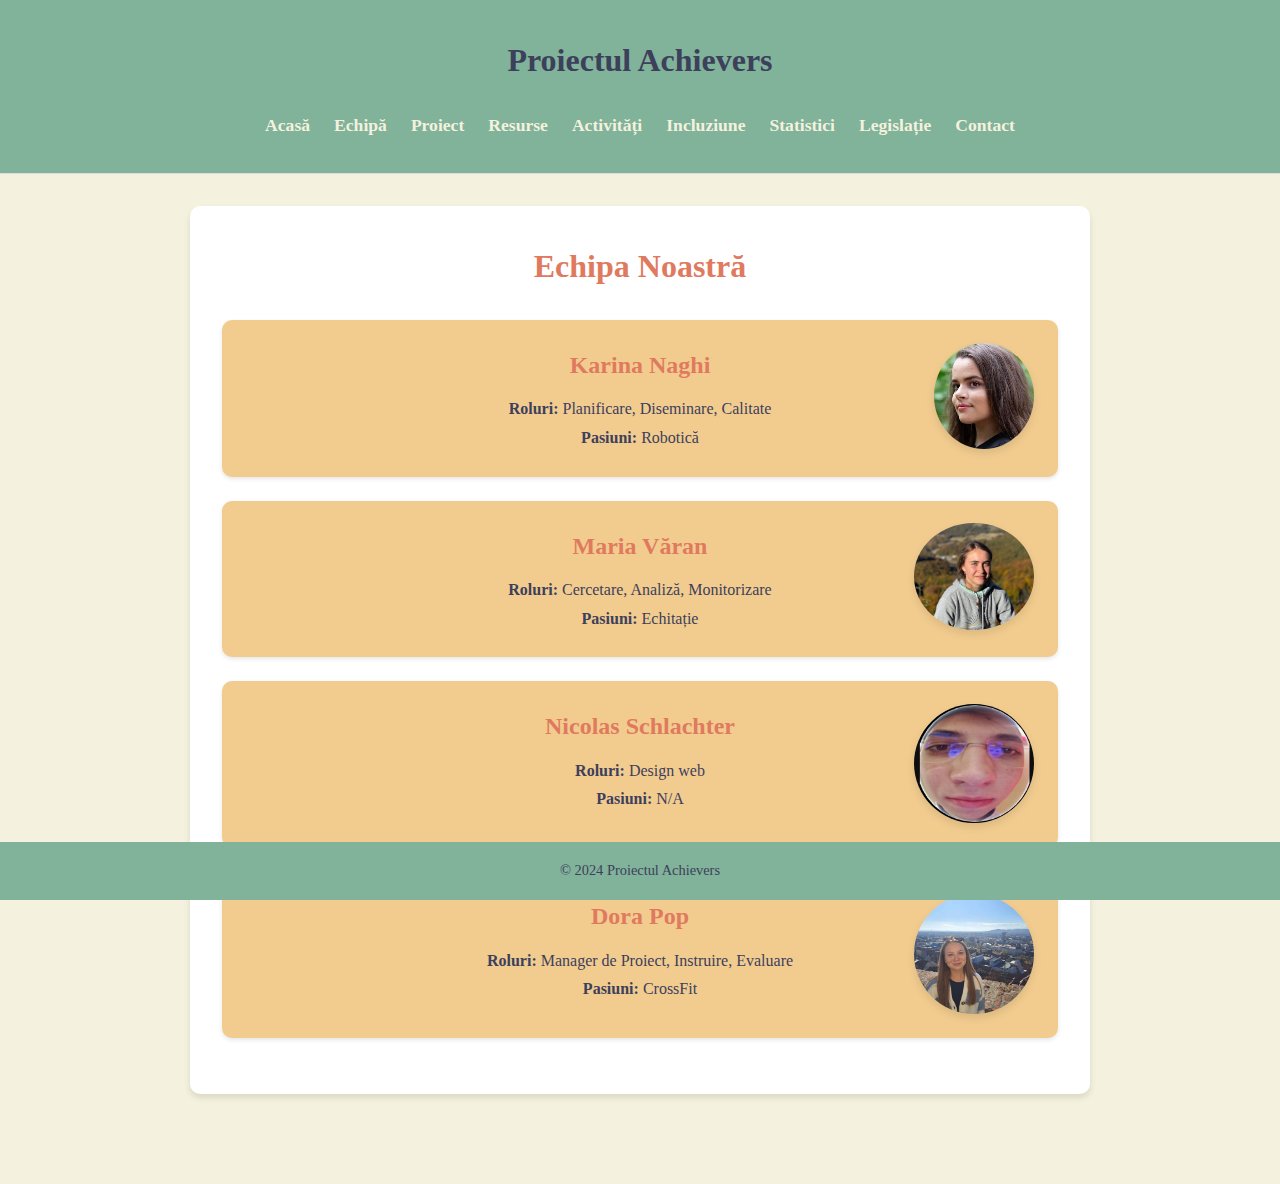
<file: team.html>
<!DOCTYPE html>
<html lang="ro">
<head>
    <meta charset="UTF-8">
    <meta name="viewport" content="width=device-width, initial-scale=1.0">
    <title>Echipa - Proiectul Achievers</title>
    <link rel="stylesheet" href="style.css">
</head>
<body>
    <header>
        <h1 style="padding-bottom: 20px;">Proiectul Achievers</h1>
        <nav>
            <ul>
                <li><a href="index.html">Acasă</a></li>
                <li><a href="team.html">Echipă</a></li>
                <li><a href="project.html">Proiect</a></li>
                <li><a href="resurse.html">Resurse</a></li>
                <li><a href="activități.html">Activități</a></li>
                <li><a href="acceptare.html">Incluziune</a></li>
                <li><a href="disabilities.html">Statistici</a></li>
                <li><a href="legislație.html">Legislație</a></li>
                <li><a href="contact.html" class="active">Contact</a></li>
                
            </ul>
        </nav>
    </header>

    <section class="content">
        <h2>Echipa Noastră</h2>
    
        <!-- Team Member 1 -->
        <div class="team-member">
            <div class="member-info">
                <h3>Karina Naghi</h3>
                <p><strong>Roluri:</strong> Planificare, Diseminare, Calitate</p>
                <p><strong>Pasiuni:</strong> Robotică</p>
            </div>
            <img src="karina.png" alt="Foto Karina Naghi">
        </div>
    
        <!-- Team Member 2 -->
        <div class="team-member">
            <div class="member-info">
                <h3>Maria Văran</h3>
                <p><strong>Roluri:</strong> Cercetare, Analiză, Monitorizare</p>
                <p><strong>Pasiuni:</strong> Echitație</p>
            </div>
            <img src="maria.png" alt="Foto Maria Văran">
        </div>
    
        <!-- Team Member 3 -->
        <div class="team-member">
            <div class="member-info">
                <h3>Nicolas Schlachter</h3>
                <p><strong>Roluri:</strong> Design web</p>
                <p><strong>Pasiuni:</strong> N/A</p>
            </div>
            <img src="nicolas.png" alt="Foto Nicolas Schlachter">
        </div>
    
        <!-- Team Member 4 -->
        <div class="team-member">
            <div class="member-info">
                <h3>Dora Pop</h3>
                <p><strong>Roluri:</strong> Manager de Proiect, Instruire, Evaluare</p>
                <p><strong>Pasiuni:</strong> CrossFit</p>
            </div>
            <img src="dora.png" alt="Foto Dora Pop">
        </div>
    </section>
    
    <br>
    <br>

    <footer>
        <p>&copy; 2024 Proiectul Achievers</p>
    </footer>
</body>
</html>
</file>
<file: style.css>
/* General Reset */
* {
    margin: 0;
    padding: 0;
    box-sizing: border-box;
}

/* Body */
body {
    font-family: 'Georgia', serif;
    color: #3D405B; /* Main text color */
    line-height: 1.8;
    background-color: #F4F1DE; /* Light beige */
}

/* Header */
header {
    background: #81B29A; /* Muted green */
    text-align: center;
    padding: 2rem 0;
    border-bottom: 1px solid #ddd;
}

header nav ul {
    display: flex;
    justify-content: center;
    list-style: none;
    gap: 1.5rem;
    padding: 0;
}

header nav ul li a {
    text-decoration: none;
    color: #F4F1DE; /* Light beige */
    font-size: 1.1rem;
    font-weight: bold;
    transition: color 0.3s ease;
}

header nav ul li a:hover {
    color: #E07A5F; /* Reddish-orange */
}

/* Section Container */
.content, .chart-container {
    max-width: 900px;
    margin: 2rem auto;
    background: #FFF; /* White for contrast */
    padding: 2rem;
    border-radius: 10px;
    box-shadow: 0 4px 6px rgba(0, 0, 0, 0.1);
}

/* Content Styles */
.content h2, .chart-container h2 {
    font-size: 2rem;
    margin-bottom: 1rem;
    color: #E07A5F; /* Dark blue-gray */
    text-align: center;
}

.content h3, .chart-container h3 {
    font-size: 1.5rem;
    margin-bottom: 1rem;
    color: #E07A5F; /* Reddish-orange */
    text-align: center;
}

.content h6, .chart-container h6 {
    font-size: 1.5rem;
    margin-bottom: 1rem;
    color: #E07A5F; /* Reddish-orange */
    text-align: left;
    font-weight: bold; /* Strong effect */
}

.content p, .chart-container p {
    font-size: 1.1rem;
    color: #555;
    text-align: center;
}

.content ul {
    list-style-type: disc;
    padding-left: 1.5rem;
    color: #555;
    margin-top: 1rem;
}

/* Team Member Cards */
.team-member {
    background: #F2CC8F; /* Soft orange */
    margin: 1.5rem 0;
    padding: 1.5rem;
    border-radius: 10px;
    box-shadow: 0 2px 4px rgba(0, 0, 0, 0.1);
}

.team-member h3 {
    font-size: 1.5rem;
    margin-bottom: 0.5rem;
    color: #E07A5F; /* Reddish-orange */
}

.team-member p {
    font-size: 1rem;
    color: #3D405B; /* Dark blue-gray */
}

/* Chart Container */
.chart-container {
    width: 60%;
    max-width: 600px;
    text-align: center;
}

canvas {
    width: 100% !important; 
    height: auto !important; 
}

/* Reusable Utility Classes */
.text-center {
    text-align: center;
}

.text-left {
    text-align: left;
}

.mb-1 {
    margin-bottom: 1rem;
}

.mt-2 {
    margin-top: 2rem;
}

.mt-1 {
    margin-top: 1rem;
}

.gap {
    gap: 1rem;
}

footer {
    position: fixed;
    bottom: 0;
    left: 0;
    width: 100%;
    text-align: center;
    padding: 1rem 0;
    background-color: #81B29A; /* Light beige */
    color: #3D405B; /* Dark blue-gray */
    font-size: 0.9rem;
}

/* Contact Form Container */
.contact-form {
    max-width: 800px;
    margin: 4rem auto;
    background: #FFF;
    padding: 2.5rem;
    border-radius: 12px;
    box-shadow: 0 6px 15px rgba(0, 0, 0, 0.1);
    font-family: 'Georgia', serif;
}

/* Form Heading */
.contact-form h2 {
    font-size: 2.5rem;
    margin-bottom: 1rem;
    color: #E07A5F; /* Reddish-orange */
    text-align: center;
}

/* Form Fields */
.contact-form input[type="text"],
.contact-form input[type="email"],
.contact-form textarea {
    width: 100%;
    padding: 1.2rem;
    border: 2px solid #ddd;
    border-radius: 10px;
    font-size: 1.1rem;
    color: #333;
    background-color: #f7f7f7;
    transition: all 0.3s ease;
    margin-bottom: 1.8rem; /* Adds spacing between fields */
    box-sizing: border-box; /* Ensures padding doesn't overflow */
}

/* Focused Input Fields */
.contact-form input[type="text"]:focus,
.contact-form input[type="email"]:focus,
.contact-form textarea:focus {
    border-color: #81B29A; /* Greenish highlight color */
    outline: none;
    box-shadow: 0 0 8px rgba(129, 178, 154, 0.6);
}

/* Submit Button */
.contact-form button {
    background-color: #E07A5F; /* Reddish-orange */
    color: white;
    border: none;
    padding: 1.2rem 2rem;
    border-radius: 10px;
    font-size: 1.2rem;
    cursor: pointer;
    transition: background-color 0.3s ease, transform 0.2s ease;
    margin-top: 1rem;
    align-self: center; /* Center the button */
}

/* Hover Effect */
.contact-form button:hover {
    background-color: #D96B4F; /* Darker shade of orange on hover */
    transform: translateY(-2px); /* Button hover effect */
}

/* Active (Pressed) Effect */
.contact-form button:active {
    background-color: #C65A43; /* Solid orange when pressed */
    transform: translateY(2px); /* Slight push-down effect when pressed */
}

/* Label Styling */
.contact-form label {
    font-size: 1.1rem;
    color: #3D405B; /* Dark text color */
    margin-bottom: 0.5rem;
    font-weight: bold;
}

/* Textarea */
.contact-form textarea {
    resize: vertical;
    height: 180px;
}

/* Optional: Form Layout Adjustment */
.contact-form form {
    display: flex;
    flex-direction: column;
    gap: 1.5rem;
}

/* Optional: Adding space between form fields */
.contact-form div {
    display: flex;
    flex-direction: column;
}

/* Centering Form and Improving Responsiveness */
.contact-form {
    width: 90%;
    max-width: 900px;
}

@media (max-width: 768px) {
    .contact-form {
        padding: 1.5rem;
    }
    .contact-form h2 {
        font-size: 2rem;
    }
    .contact-form input[type="text"],
    .contact-form input[type="email"],
    .contact-form textarea {
        padding: 1rem;
        font-size: 1rem;
    }
    .contact-form button {
        padding: 1rem 1.5rem;
    }
}

.custom-list {
    font-size: 20px;
}

/* Team Member Cards */
.team-member {
    position: relative; /* Enables precise positioning within the card */
    background: #F2CC8F; /* Soft orange */
    margin: 1.5rem 0;
    padding: 1.5rem;
    border-radius: 10px;
    box-shadow: 0 2px 4px rgba(0, 0, 0, 0.1);
    overflow: hidden; /* Prevents content overflow */
}

/* Image Styling */
.team-member img {
    float: right; /* Positions the image on the right */
    max-width: 120px; /* Set a consistent size for images */
    height: auto; /* Maintain aspect ratio */
    border-radius: 50%; /* Circular images */
    box-shadow: 0 4px 8px rgba(0, 0, 0, 0.1); /* Add some shadow for better visuals */
    margin-left: 1.5rem; /* Adds spacing between text and image */
    margin-top: -110px; /* Aligns image with text visually */
}

@media (max-width: 500px) {
    .content {
        text-align: center; /* Center text within the container */
    }

    .content .legislatie-image {
        max-width: 80%; /* Scale down the image further */
        height: auto; /* Maintain the aspect ratio */
        margin-top: 1rem; /* Add spacing above the image */
        display: block; /* Ensure the image is treated as a block-level element */
        margin-left: auto; /* Center the image horizontally */
        margin-right: auto; /* Center the image horizontally */
    }
}
</file>
